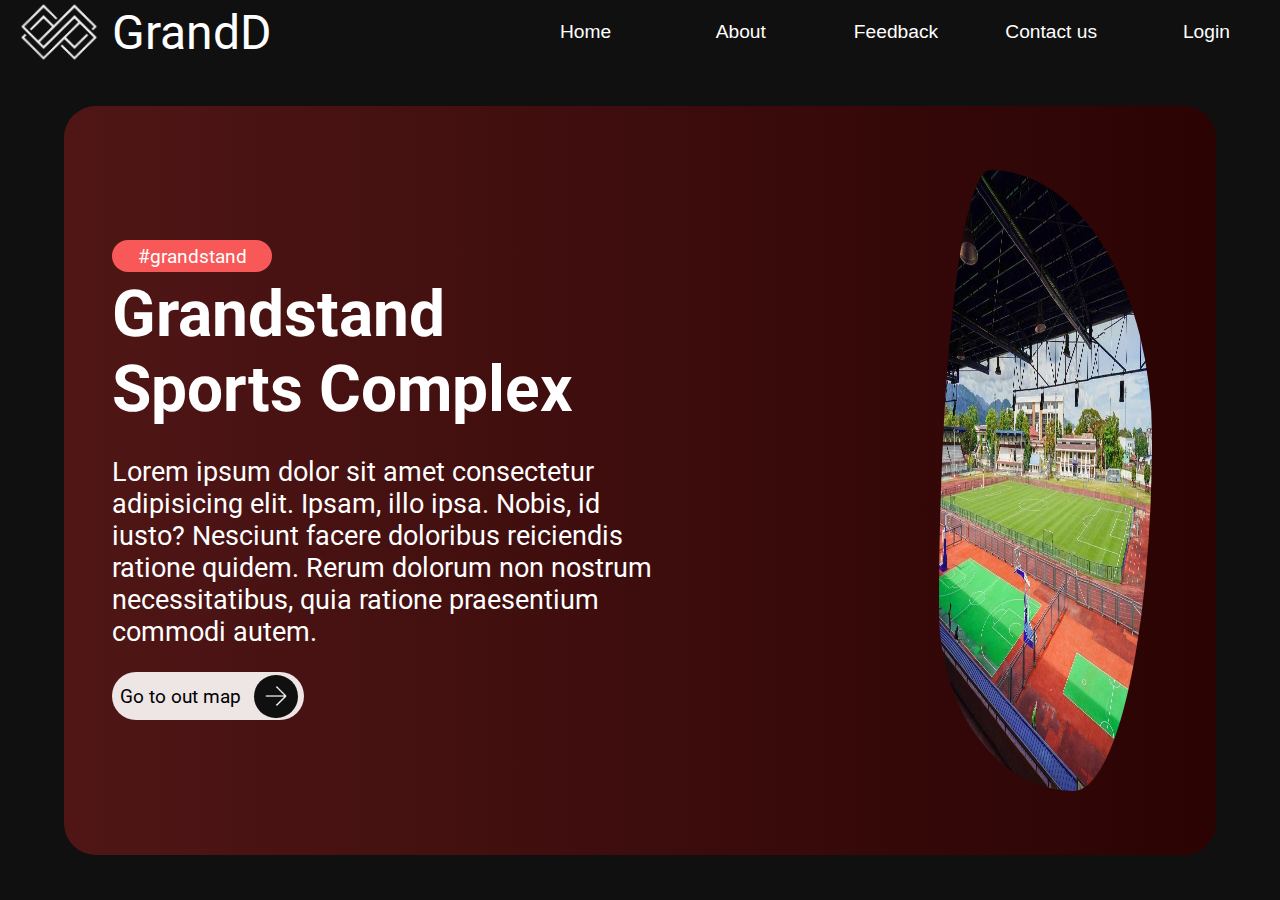
<file: GrandD/userPanel/index.html>
<!DOCTYPE html>
<html lang="en">
<head>
    <meta charset="UTF-8">
    <meta name="viewport" content="width=device-width, initial-scale=1.0">
    <title>Document</title>

    <link rel="stylesheet" href="../assets/css/index.css">
    
    <link rel="preconnect" href="https://fonts.googleapis.com">
    <link rel="preconnect" href="https://fonts.gstatic.com" crossorigin>
    <link href="https://fonts.googleapis.com/css2?family=Roboto:ital,wght@0,100;0,300;0,400;0,500;0,700;0,
    900;1,100;1,300;1,400;1,500;1,700;1,900&display=swap" rel="stylesheet">
</head>
<body>
    <div class="container">
        <div class="headerContainer">
            <div class="logoContainer">
                <div class="subLogoContainer">
                    <img class="logoImg" src="../assets/img/logo.png" alt="">
                </div>
                <div class="projectNameContainer">
                    <p>GrandD</p>
                </div>
            </div>

            <div class="menuBarContainer">
                <div class="homeContainer">
                    <a href="../userPanel/index.html">
                        <button class="homeButton">Home</button>
                    </a>
                </div>

                <div class="homeContainer">
                    <a href="../userPanel/about.html">
                        <button class="homeButton">About</button>
                    </a>
                </div>

                <div class="homeContainer">
                    <a href="../userPanel/feedback.html">
                        <button class="homeButton">Feedback</button>
                    </a>
                </div>

                <div class="homeContainer">
                    <a href="../userPanel/contact.html">
                        <button class="homeButton">Contact us</button>
                    </a>
                </div>

                <div class="homeContainer">
                    <a href="../userPanel/login.html">
                        <button class="homeButton">Login</button>
                    </a>
                </div>
            </div>
        </div>

        <div class="bodyContainer">
            <div class="subBodyContainer">
                <div class="infoContainer1">
                    <div class="hashTagContainer">
                        <div class="subHashTagContainer">
                            <p>#grandstand</p>
                        </div>
                    </div>

                    <div class="titleContainer">
                        <div class="subTitleContainer">
                            <p class="title">Grandstand Sports Complex</p>
                        </div>
                    </div>

                    <div class="descriptionContainer">
                        <div class="subDescriptionContainer">
                            <p class="description">
                                Lorem ipsum dolor sit amet consectetur adipisicing elit. 
                                Ipsam, illo ipsa. Nobis, id iusto? Nesciunt facere doloribus 
                                reiciendis ratione quidem. Rerum dolorum non nostrum 
                                necessitatibus, quia ratione praesentium commodi autem.
                            </p>
                        </div>  
                    </div>
                
                    <div class="buttonContainer">
                        <a href="../userPanel/map.html">
                            <div class="subButtonContainer">
                                <div class="textContainer">
                                    <p>Go to out map</p>
                                </div>
    
                                <div class="arrowContainer">
                                    <div class="subArrowContainer">
                                        <img class="arrow" src="../assets/img/arrow-forward (1).png" alt="">
                                    </div>
                                </div>
                            </div>
                        </a>
                    </div>
                </div>

                <div class="infoContainer">
                    <div class="imageContainer">
                        <div class="subImageContainer">
                            <img class="image12" src="../assets/img/JEMSC.jpg" alt="">
                        </div>
                    </div>
                </div>
            </div>
        </div>
    </div>
</body>
</html>
</file>
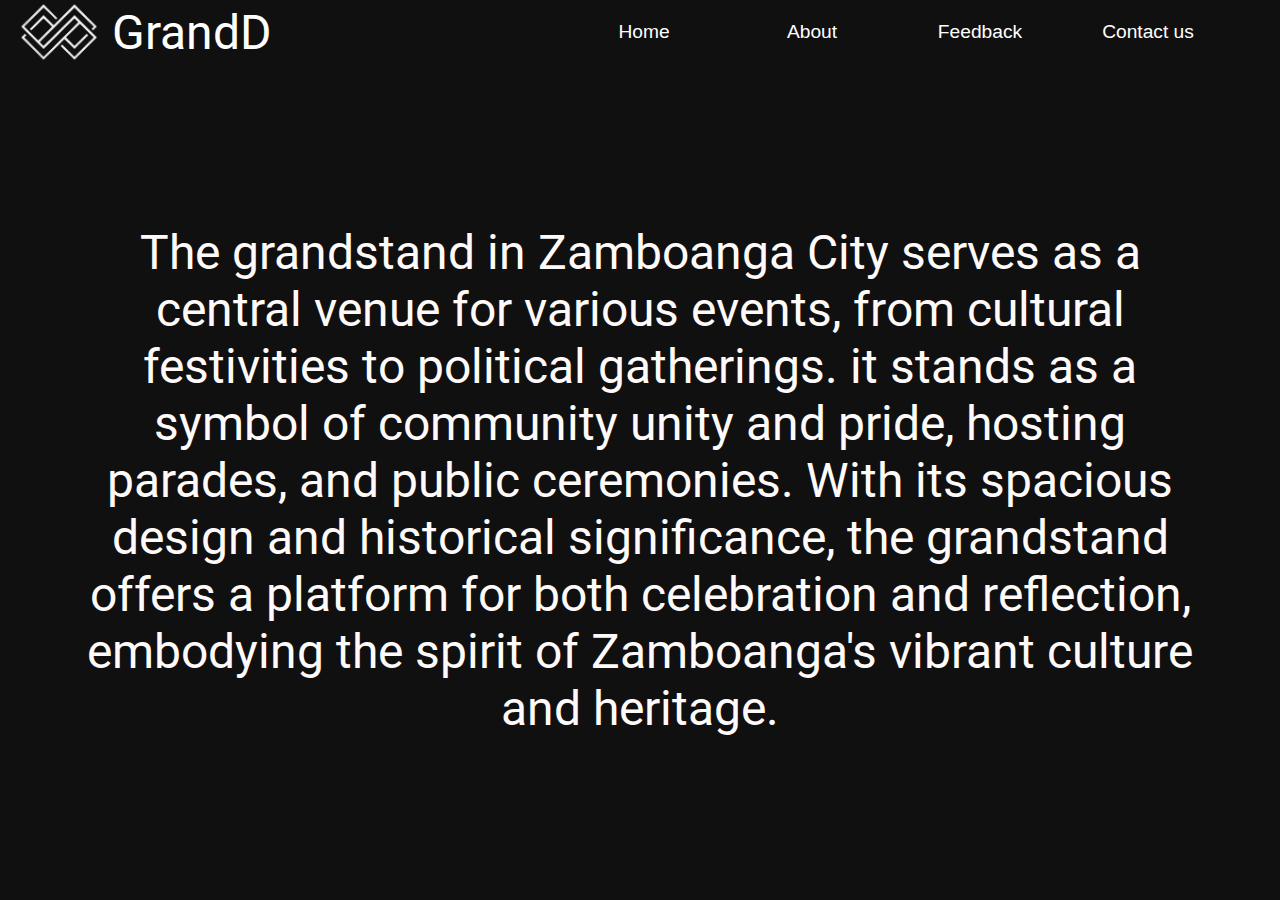
<file: GrandD/userPanel/about.html>
<!DOCTYPE html>
<html lang="en">
<head>
    <meta charset="UTF-8">
    <meta name="viewport" content="width=device-width, initial-scale=1.0">
    <title>Document</title>

    <link rel="stylesheet" href="../assets/css/index.css">
    <link rel="stylesheet" href="../assets/css/about.css">
    
    <link rel="preconnect" href="https://fonts.googleapis.com">
    <link rel="preconnect" href="https://fonts.gstatic.com" crossorigin>
    <link href="https://fonts.googleapis.com/css2?family=Roboto:ital,wght@0,100;0,300;0,400;0,500;0,700;0,
    900;1,100;1,300;1,400;1,500;1,700;1,900&display=swap" rel="stylesheet">
</head>
<body>
    <div class="container">
        <div class="headerContainer">
            <div class="logoContainer">
                <div class="subLogoContainer">
                    <img class="logoImg" src="../assets/img/logo.png" alt="">
                </div>
                <div class="projectNameContainer">
                    <p>GrandD</p>
                </div>
            </div>

            <div class="menuBarContainer">
                <div class="homeContainer">
                    <a href="../userPanel/index.html">
                        <button class="homeButton">Home</button>
                    </a>
                </div>

                <div class="homeContainer">
                    <a href="../userPanel/about.html">
                        <button class="homeButton">About</button>
                    </a>
                </div>

                <div class="homeContainer">
                    <a href="../userPanel/feedback.html">
                        <button class="homeButton">Feedback</button>
                    </a>
                </div>

                <div class="homeContainer">
                    <a href="../userPanel/contact.html">
                        <button class="homeButton">Contact us</button>
                    </a>
                </div>
            </div>
        </div>

        <div class="bodyContainer">
            <p class="about">The grandstand in Zamboanga City serves as a central venue for various events, from cultural festivities to political gatherings. it stands as a symbol of community unity and pride, hosting parades, and public ceremonies. With its spacious design and historical significance, the grandstand offers a platform for both celebration and reflection, embodying the spirit of Zamboanga's vibrant culture and heritage.</p>
        </div>
    </div>
</body>
</html>
</file>
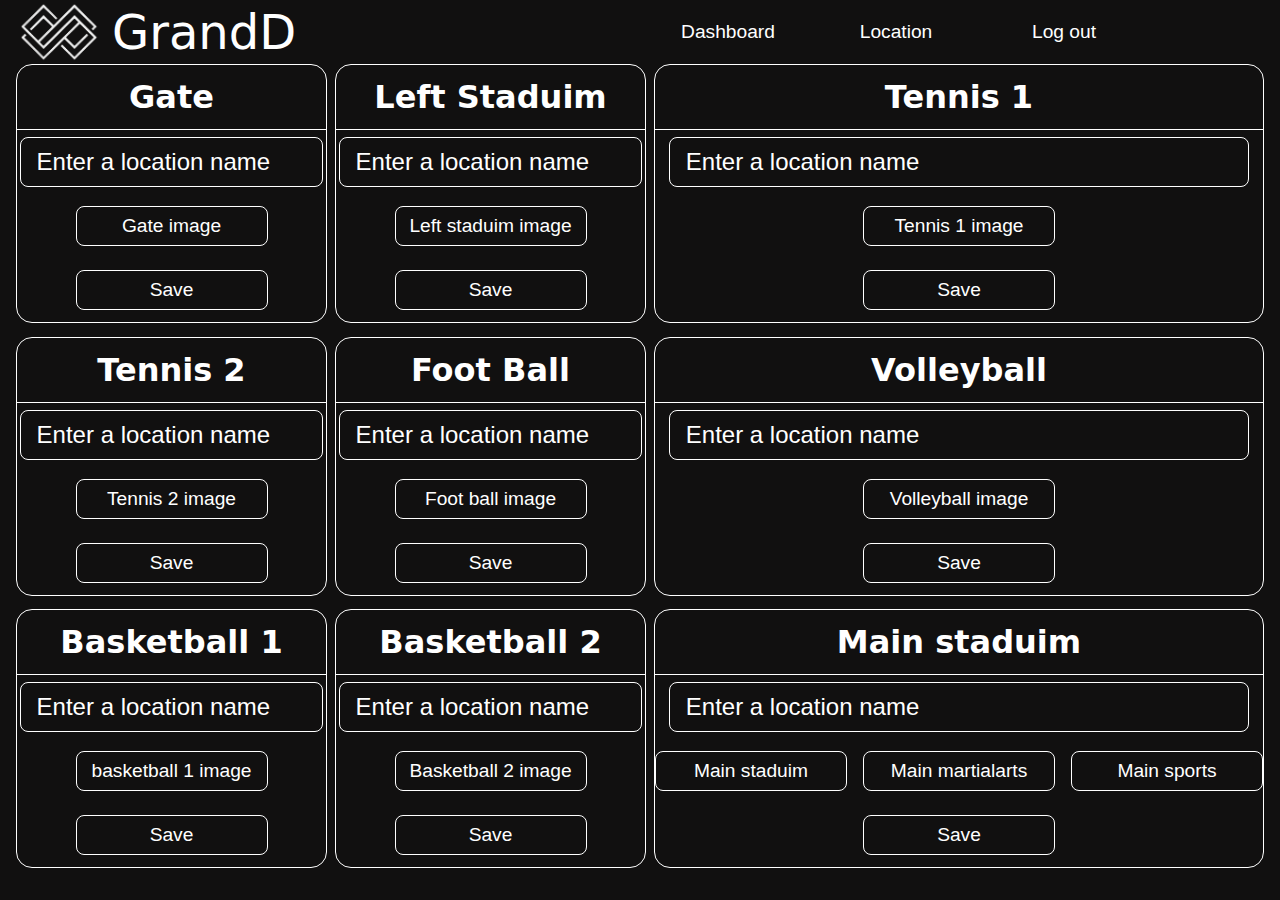
<file: GrandD/userPanel/addLocationCopy.html>
<!DOCTYPE html>
<html lang="en">
<head>
    <meta charset="UTF-8">
    <meta name="viewport" content="width=device-width, initial-scale=1.0">
    <title>Document</title>

    <link rel="stylesheet" href="../assets/css/addLocation.css">
    <link rel="stylesheet" href="../assets/css/index.css">
</head>
<body>
    <div class="container">
        <div class="headerContainer">
            <div class="logoContainer">
                <div class="subLogoContainer">
                    <img class="logoImg" src="../assets/img/logo.png" alt="">
                </div>
                <div class="projectNameContainer">
                    <p>GrandD</p>
                </div>
            </div>

            <div class="menuBarContainer">
                <div class="homeContainer">
                    <a href="../userPanel/dashboard.html">
                        <button class="homeButton">Dashboard</button>
                    </a>
                </div>

                <div class="homeContainer">
                    <a href="../userPanel/addLocationCopy.html">
                        <button class="homeButton">Location</button>
                    </a>
                </div>

                <div class="homeContainer">
                    <a href="../userPanel/index.html">
                        <button class="homeButton">Log out</button>
                    </a>
                </div>
            </div>
        </div>

        <div class="locationContainer">
            <form method="post" enctype="multipart/form-data">
                <div class="subLocationContainer">
                    <div class="locationNameContainer">
                        <p>Gate</p>
                    </div>
    
                    <div class="inputContainer">
                        <input class="subInputContainer" type="text" placeholder="Enter a location name">
                    </div>
    
                    <div class="inputContainer">
                        <button class="ButtonImage" onclick="selectImage(this)">Gate image</button>
                    </div>
    
                    <div class="inputContainer">
                        <button type="submit" class="ButtonImage">Save</button>
                    </div>
                </div>
            </form>

            <form method="post" enctype="multipart/form-data">
                <div class="subLocationContainer">
                    <div class="locationNameContainer">
                        <p>Left Staduim</p>
                    </div>
    
                    <div class="inputContainer">
                        <input class="subInputContainer" type="text" placeholder="Enter a location name">
                    </div>
    
                    <div class="inputContainer">
                        <button class="ButtonImage" onclick="selectImage(this)">Left staduim image</button>
                    </div>
    
                    <div class="inputContainer">
                        <button type="submit" class="ButtonImage">Save</button>
                    </div>
                </div>
            </form>
            
            <form method="post" enctype="multipart/form-data">
                <div class="subLocationContainer">
                    <div class="locationNameContainer">
                        <p>Tennis 1</p>
                    </div>
    
                    <div class="inputContainer">
                        <input class="subInputContainer" type="text" placeholder="Enter a location name">
                    </div>
    
                    <div class="inputContainer">
                        <button class="ButtonImage" onclick="selectImage(this)">Tennis 1 image</button>
                    </div>
    
                    <div class="inputContainer">
                        <button type="submit" class="ButtonImage">Save</button>
                    </div>
                </div>
            </form>

            <form method="post" enctype="multipart/form-data">
                <div class="subLocationContainer">
                    <div class="locationNameContainer">
                        <p>Tennis 2</p>
                    </div>
    
                    <div class="inputContainer">
                        <input class="subInputContainer" type="text" placeholder="Enter a location name">
                    </div>
    
                    <div class="inputContainer">
                        <button class="ButtonImage" onclick="selectImage(this)">Tennis 2 image</button>
                    </div>
    
                    <div class="inputContainer">
                        <button type="submit" class="ButtonImage">Save</button>
                    </div>
                </div>
            </form>

            <form method="post" enctype="multipart/form-data">
                <div class="subLocationContainer">
                    <div class="locationNameContainer">
                        <p>Foot Ball</p>
                    </div>
    
                    <div class="inputContainer">
                        <input class="subInputContainer" type="text" placeholder="Enter a location name">
                    </div>
    
                    <div class="inputContainer">
                        <button class="ButtonImage" onclick="selectImage(this)">Foot ball image</button>
                    </div>
    
                    <div class="inputContainer">
                        <button type="submit" class="ButtonImage">Save</button>
                    </div>
                </div>
            </form>

            <form method="post" enctype="multipart/form-data">
                <div class="subLocationContainer">
                    <div class="locationNameContainer">
                        <p>Volleyball</p>
                    </div>
    
                    <div class="inputContainer">
                        <input class="subInputContainer" type="text" placeholder="Enter a location name">
                    </div>
    
                    <div class="inputContainer">
                        <button class="ButtonImage" onclick="selectImage(this)">Volleyball image</button>
                    </div>
    
                    <div class="inputContainer">
                        <button type="submit" class="ButtonImage">Save</button>
                    </div>
                </div>
            </form>

            <form method="post" enctype="multipart/form-data">
                <div class="subLocationContainer">
                    <div class="locationNameContainer">
                        <p>Basketball 1</p>
                    </div>
    
                    <div class="inputContainer">
                        <input class="subInputContainer" type="text" placeholder="Enter a location name">
                    </div>
    
                    <div class="inputContainer">
                        <button class="ButtonImage" onclick="selectImage(this)">basketball 1 image</button>
                    </div>
    
                    <div class="inputContainer">
                        <button type="submit" class="ButtonImage">Save</button>
                    </div>
                </div>
            </form>

            <form method="post" enctype="multipart/form-data">
                <div class="subLocationContainer">
                    <div class="locationNameContainer">
                        <p>Basketball 2</p>
                    </div>
    
                    <div class="inputContainer">
                        <input class="subInputContainer" type="text" placeholder="Enter a location name">
                    </div>
    
                    <div class="inputContainer">
                        <button class="ButtonImage" onclick="selectImage(this)">Basketball 2 image</button>
                    </div>
    
                    <div class="inputContainer">
                        <button type="submit" class="ButtonImage">Save</button>
                    </div>
                </div>
            </form>

            <form method="post" enctype="multipart/form-data">
                <div class="subLocationContainer">
                    <div class="locationNameContainer">
                        <p>Main staduim</p>
                    </div>
    
                    <div class="inputContainer">
                        <input class="subInputContainer" type="text" placeholder="Enter a location name">
                    </div>
    
                    <div class="inputContainer">
                        <button class="ButtonImage" onclick="selectImage(this)">Main staduim</button>
                        <button class="ButtonImage" onclick="selectImage(this)">Main martialarts</button>
                        <button class="ButtonImage" onclick="selectImage(this)">Main sports</button>
                    </div>
    
                    <div class="inputContainer">
                        <button type="submit" class="ButtonImage">Save</button>
                    </div>
                </div>
            </form>
        </div>
    </div>

    <script>
        function selectImage(button) {
            var input = document.createElement('input');
            input.type = 'file';
            input.accept = 'image/*';

            input.click();

            input.addEventListener('change', function() {
                if (input.files && input.files[0]) {
                    var reader = new FileReader();

                    reader.onload = function(e) {
                        var image = new Image();
                        image.src = e.target.result;

                        button.parentNode.appendChild(image);
                    }

                    reader.readAsDataURL(input.files[0]);
                }
            });
        }
    </script>
</body>
</html>
</file>
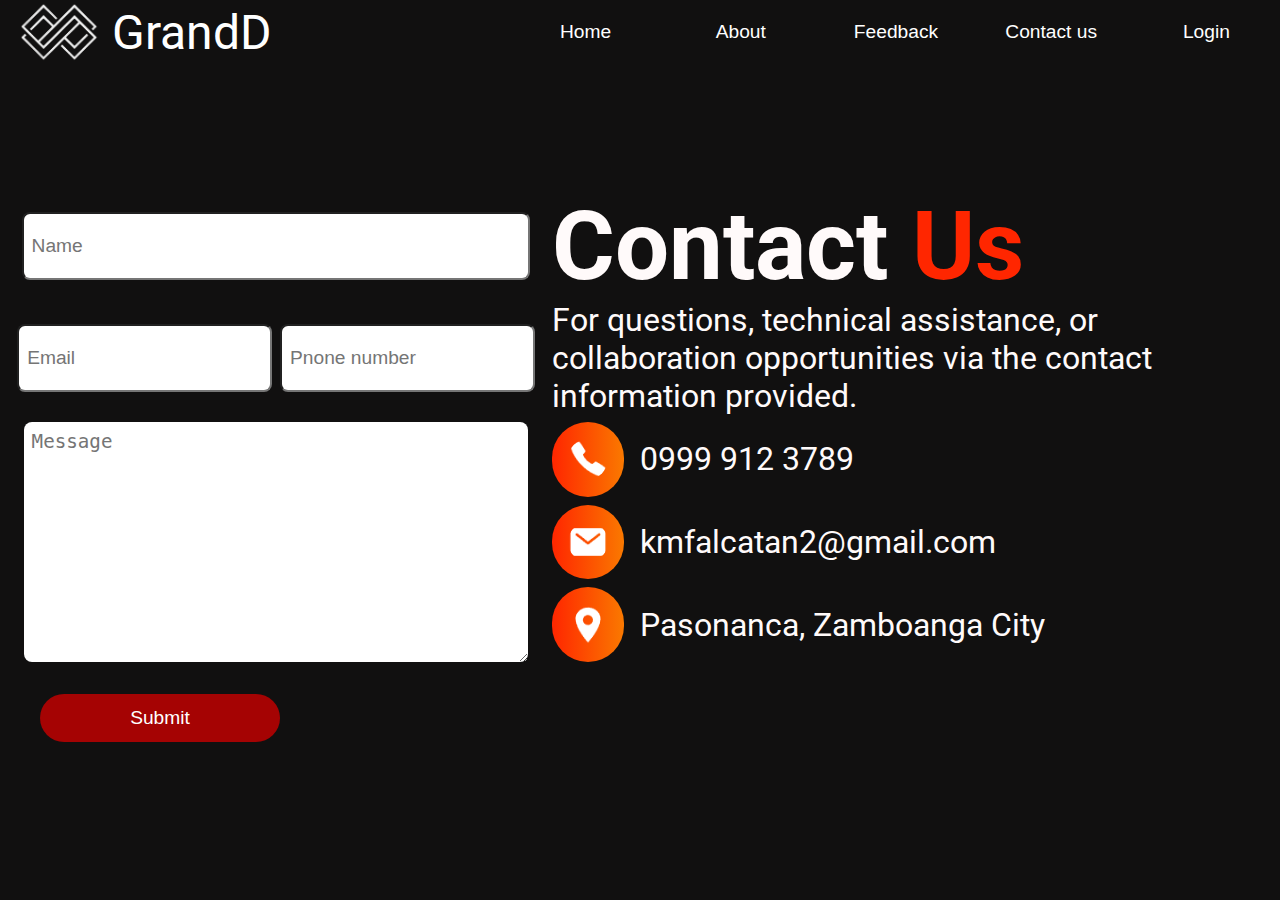
<file: GrandD/userPanel/contact.html>
<!DOCTYPE html>
<html lang="en">
<head>
    <meta charset="UTF-8">
    <meta name="viewport" content="width=device-width, initial-scale=1.0">
    <title>Document</title>

    <link rel="stylesheet" href="../assets/css/contact.css">
    <link rel="stylesheet" href="../assets/css/index.css">

    <link rel="preconnect" href="https://fonts.googleapis.com">
    <link rel="preconnect" href="https://fonts.gstatic.com" crossorigin>
    <link href="https://fonts.googleapis.com/css2?family=Roboto:ital,wght@0,100;0,300;0,400;0,500;0,700;0,
    900;1,100;1,300;1,400;1,500;1,700;1,900&display=swap" rel="stylesheet">
</head>
<body>
    <div class="container1">
        <div class="headerContainer">
            <div class="logoContainer">
                <div class="subLogoContainer">
                    <img class="logoImg" src="../assets/img/logo.png" alt="">
                </div>
                <div class="projectNameContainer">
                    <p>GrandD</p>
                </div>
            </div>

            <div class="menuBarContainer">
                <div class="homeContainer">
                    <a href="../userPanel/index.html">
                        <button class="homeButton">Home</button>
                    </a>
                </div>

                <div class="homeContainer">
                    <a href="../userPanel/about.html">
                        <button class="homeButton">About</button>
                    </a>
                </div>

                <div class="homeContainer">
                    <a href="../userPanel/feedback.html">
                        <button class="homeButton">Feedback</button>
                    </a>
                </div>

                <div class="homeContainer">
                    <a href="../userPanel/contact.html">
                        <button class="homeButton">Contact us</button>
                    </a>
                </div>

                <div class="homeContainer">
                    <a href="../userPanel/login.html">
                        <button class="homeButton">Login</button>
                    </a>
                </div>
            </div>
        </div>

        <div class="bodyContainer1">
            <div class="subBodyContainer1">
                <div class="inputContactContainer">
                    <div class="nameContainer">
                        <input class="nameInput" type="text" placeholder="Name">
                    </div>
                    
                    <div class="nameContainer1">
                        <input class="nameInput1" type="text" placeholder="Email">
                        <input class="nameInput1" type="text" placeholder="Pnone number">
                    </div>

                    <div class="descriptionContainer">
                        <textarea class="descriptionInput" placeholder="Message" name="" id="" cols="30" rows="10"></textarea>
                    </div>
                </div>

                <div class="buttonContainer1">
                    <button class="submitButton">Submit</button>
                </div>
            </div>

            <div class="subBodyContainer1">
                <div class="inputContactContainer">
                    <div class="contactTextContainer">
                        <p>Contact <Span>Us</Span></p>
                    </div>

                    <div class="descriptionTextContainer">
                        <p>For questions, technical assistance, or collaboration 
                            opportunities via the contact information provided.</p>
                    </div>

                    <div class="contactContainer">
                        <div class="numberContainer">
                            <div class="iconContainer">
                                <img class="image1" src="../assets/img/call.png" alt="">
                            </div>

                            <div class="contactNumberContainer">
                                <p>0999 912 3789</p>
                            </div>
                        </div>

                        <div class="numberContainer">
                            <div class="iconContainer">
                                <img class="image1" src="../assets/img/mail.png" alt="">
                            </div>

                            <div class="contactNumberContainer">
                                <p>kmfalcatan2@gmail.com</p>
                            </div>
                        </div>

                        <div class="numberContainer">
                            <div class="iconContainer">
                                <img class="image1" src="../assets/img/location.png" alt="">
                            </div>

                            <div class="contactNumberContainer">
                                <p>Pasonanca, Zamboanga City</p>
                            </div>
                        </div>
                    </div>
                </div>

                <div class="buttonContainer1">

                </div>
            </div>
        </div>
    </div>
</body>
</html>
</file>
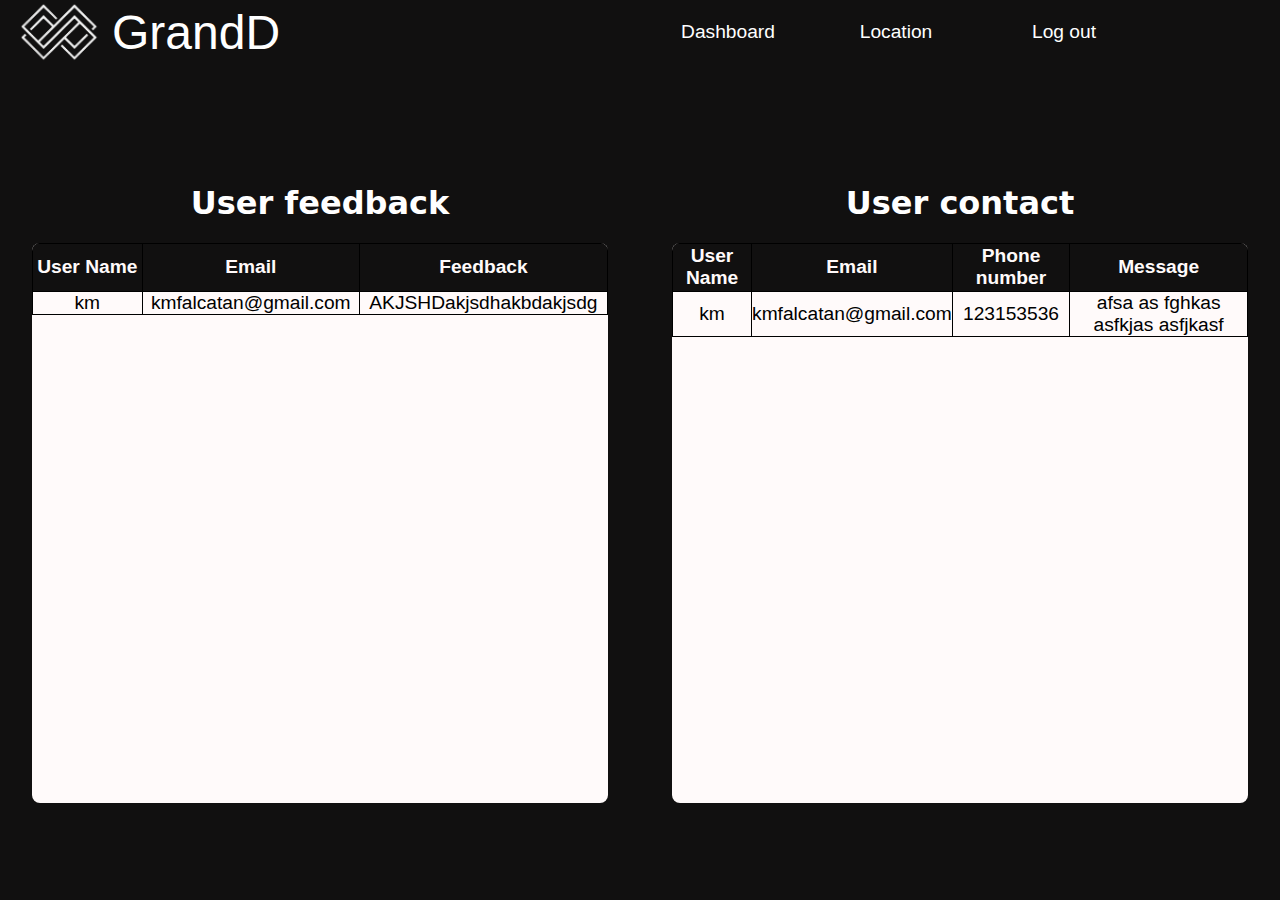
<file: GrandD/userPanel/dashboard.html>
<!DOCTYPE html>
<html lang="en">
<head>
    <meta charset="UTF-8">
    <meta name="viewport" content="width=device-width, initial-scale=1.0">
    <title>Document</title>

    <link rel="stylesheet" href="../assets/css/index.css">
    <link rel="stylesheet" href="../assets/css/dashboard.css">
</head>
<body>
    <div class="container">
        <div class="headerContainer">
            <div class="logoContainer">
                <div class="subLogoContainer">
                    <img class="logoImg" src="../assets/img/logo.png" alt="">
                </div>
                <div class="projectNameContainer">
                    <p>GrandD</p>
                </div>
            </div>

            <div class="menuBarContainer">
                <div class="homeContainer">
                    <a href="../userPanel/dashboard.html">
                        <button class="homeButton">Dashboard</button>
                    </a>
                </div>

                <div class="homeContainer">
                    <a href="../userPanel/addLocationCopy.html">
                        <button class="homeButton">Location</button>
                    </a>
                </div>

                <div class="homeContainer">
                    <a href="../userPanel/index.html">
                        <button class="homeButton">Log out</button>
                    </a>
                </div>
            </div>
        </div>

        <div class="dashboardContainer">
            <div class="subDashboardContainer">
                <div class="tableNameContainer">
                    <p>User feedback</p>
                </div>

                <div class="tableContainer">
                    <table>
                        <thead>
                            <tr>
                                <th>User Name</th>
                                <th>Email</th>
                                <th>Feedback</th>
                            </tr>
                        </thead>

                        <tbody>
                            <tr>
                                <td>km</td>
                                <td>kmfalcatan@gmail.com</td>
                                <td>AKJSHDakjsdhakbdakjsdg</td>
                            </tr>
                        </tbody>
                    </table>
                </div>
            </div>

            <div class="subDashboardContainer">
                <div class="tableNameContainer">
                    <p>User contact</p>
                </div>

                <div class="tableContainer">
                    <table>
                        <thead>
                            <tr>
                                <th>User Name</th>
                                <th>Email</th>
                                <th>Phone number</th>
                                <th>Message</th>
                            </tr>
                        </thead>

                        <tbody>
                            <tr>
                                <td>km</td>
                                <td>kmfalcatan@gmail.com</td>
                                <td>123153536</td>
                                <td>afsa as fghkas asfkjas asfjkasf</td>
                            </tr>
                        </tbody>
                    </table>
                </div>
            </div>
        </div>
    </div>
</body>
</html>
</file>
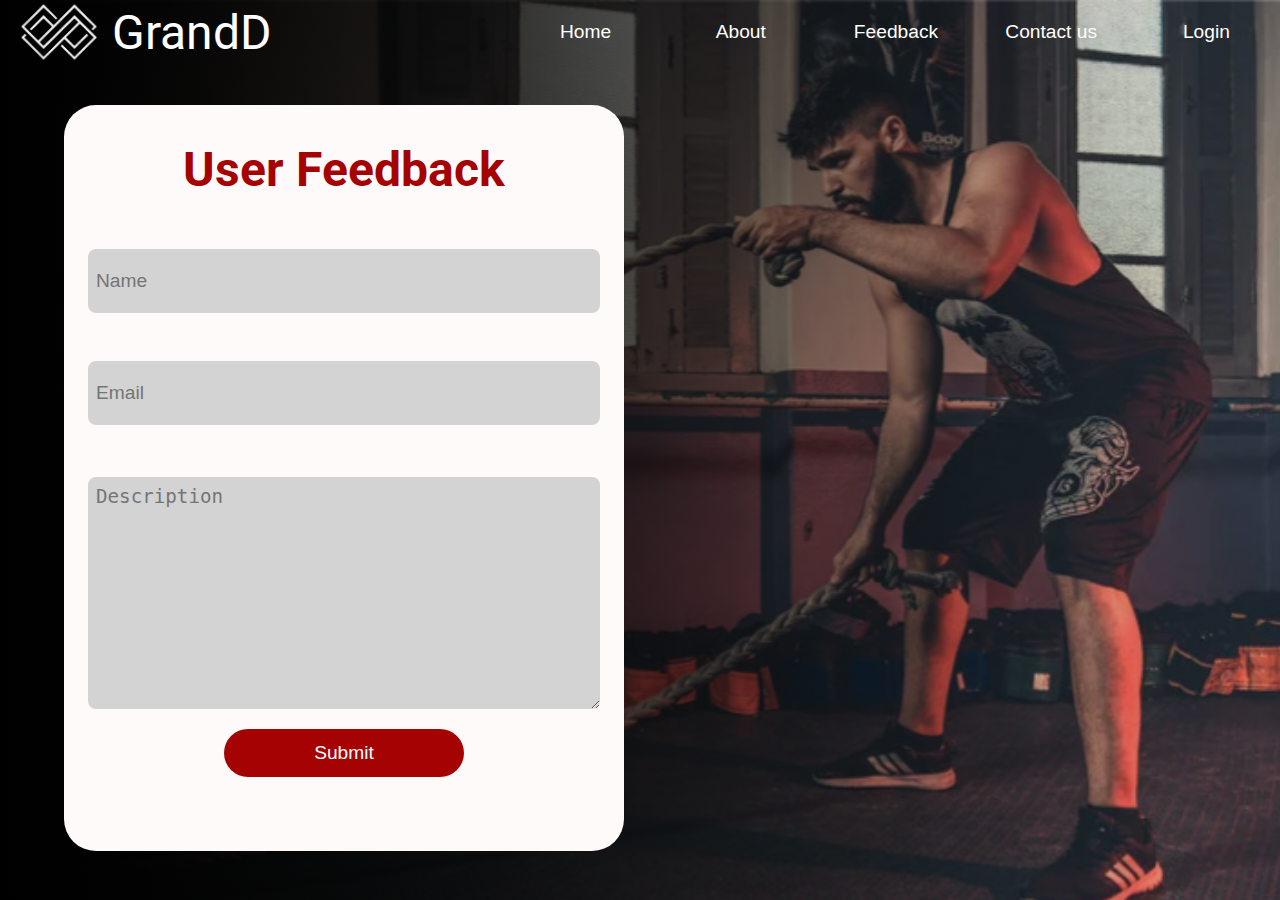
<file: GrandD/userPanel/feedback.html>
<!DOCTYPE html>
<html lang="en">
<head>
    <meta charset="UTF-8">
    <meta name="viewport" content="width=device-width, initial-scale=1.0">
    <title>Document</title>

    <link rel="stylesheet" href="../assets/css/feedback.css">
    <link rel="stylesheet" href="../assets/css/index.css">
    
    <link rel="preconnect" href="https://fonts.googleapis.com">
    <link rel="preconnect" href="https://fonts.gstatic.com" crossorigin>
    <link href="https://fonts.googleapis.com/css2?family=Roboto:ital,wght@0,100;0,300;0,400;0,500;0,700;0,
    900;1,100;1,300;1,400;1,500;1,700;1,900&display=swap" rel="stylesheet">
</head>
<body>
    <div class="container1">
        <div class="headerContainer">
            <div class="logoContainer">
                <div class="subLogoContainer">
                    <img class="logoImg" src="../assets/img/logo.png" alt="">
                </div>
                <div class="projectNameContainer">
                    <p>GrandD</p>
                </div>
            </div>

            <div class="menuBarContainer">
                <div class="homeContainer">
                    <a href="../userPanel/index.html">
                        <button class="homeButton">Home</button>
                    </a>
                </div>

                <div class="homeContainer">
                    <a href="../userPanel/about.html">
                        <button class="homeButton">About</button>
                    </a>
                </div>

                <div class="homeContainer">
                    <a href="../userPanel/feedback.html">
                        <button class="homeButton">Feedback</button>
                    </a>
                </div>

                <div class="homeContainer">
                    <a href="../userPanel/contact.html">
                        <button class="homeButton">Contact us</button>
                    </a>
                </div>

                <div class="homeContainer">
                    <a href="../userPanel/login.html">
                        <button class="homeButton">Login</button>
                    </a>
                </div>
            </div>
        </div>

        <div class="bodyContainer1">
            <div class="feedbackContainer">
                <div class="subFeedbackContainer">
                    <p>User Feedback</p>
                </div>

                <div class="nameInputContainer">
                    <input type="text" class="nameInput" placeholder="Name">
                </div>

                <div class="nameInputContainer">
                    <input type="text" class="nameInput" placeholder="Email">
                </div>

                <div class="descriptionContainer1">
                    <textarea placeholder="Description" class="description1" name="" id="" cols="30" rows="10"></textarea>
                </div>

                <div class="buttonContainer1">
                    <button class="submitButton">Submit</button>
                </div>
            </div>
        </div>
    </div>
</body>
</html>
</file>
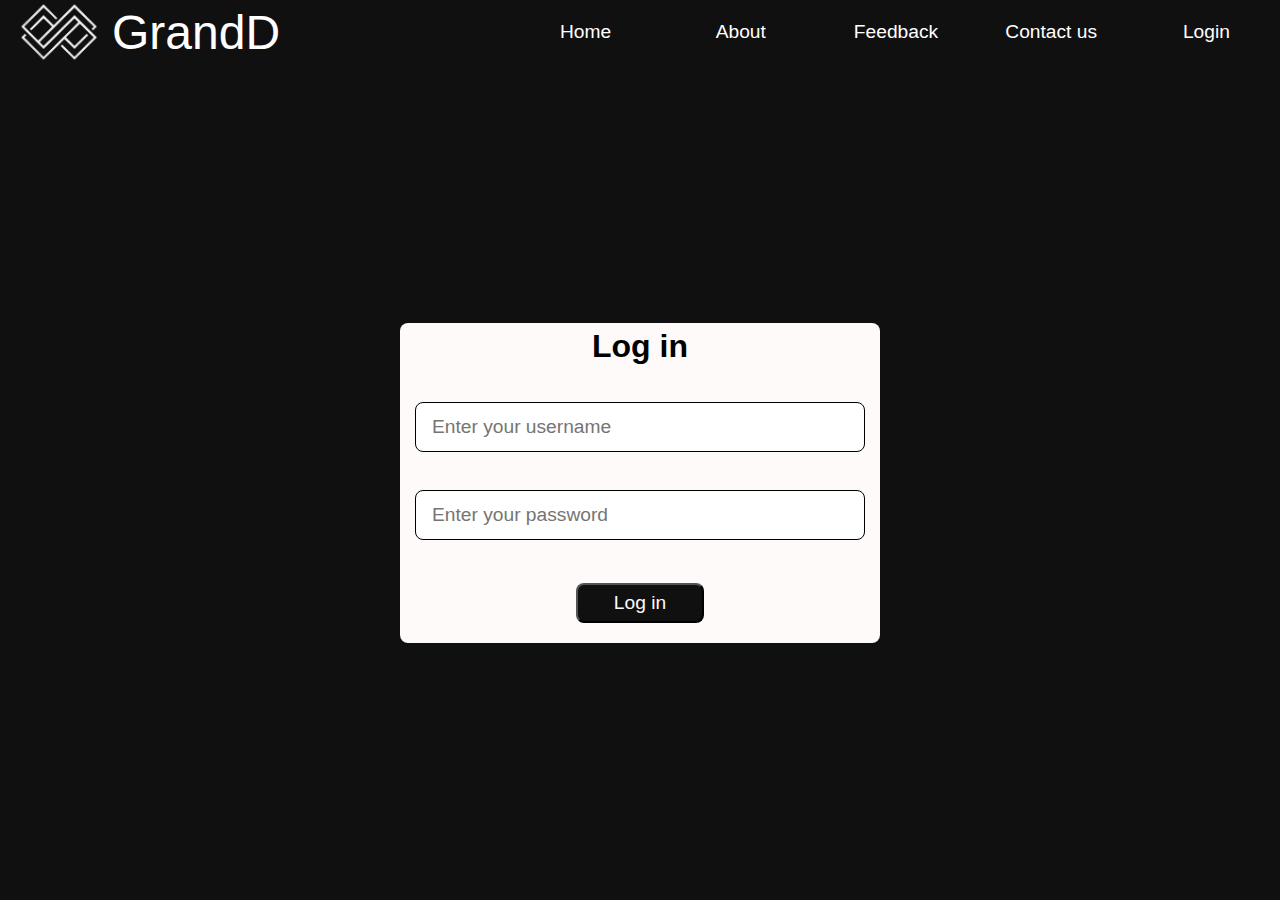
<file: GrandD/userPanel/login.html>
<!DOCTYPE html>
<html lang="en">
<head>
    <meta charset="UTF-8">
    <meta name="viewport" content="width=device-width, initial-scale=1.0">
    <title>Document</title>

    <link rel="stylesheet" href="../assets/css/index.css">
    <link rel="stylesheet" href="../assets/css/login.css">
</head>
<body>
    <div class="container">
        <div class="headerContainer">
            <div class="logoContainer">
                <div class="subLogoContainer">
                    <img class="logoImg" src="../assets/img/logo.png" alt="">
                </div>
                <div class="projectNameContainer">
                    <p>GrandD</p>
                </div>
            </div>

            <div class="menuBarContainer">
                <div class="homeContainer">
                    <a href="../userPanel/index.html">
                        <button class="homeButton">Home</button>
                    </a>
                </div>

                <div class="homeContainer">
                    <a href="../userPanel/about.html">
                        <button class="homeButton">About</button>
                    </a>
                </div>

                <div class="homeContainer">
                    <a href="../userPanel/feedback.html">
                        <button class="homeButton">Feedback</button>
                    </a>
                </div>

                <div class="homeContainer">
                    <a href="../userPanel/contact.html">
                        <button class="homeButton">Contact us</button>
                    </a>
                </div>

                <div class="homeContainer">
                    <a href="../userPanel/login.html">
                        <button class="homeButton">Login</button>
                    </a>
                </div>
            </div>
        </div>

        <div class="loginContainer">
            <div class="subLoginContainer">
                <div class="nameContainer">
                    <p>Log in</p>
                </div>

                <div class="inputContainer">
                    <input class="inputUser" type="text" placeholder="Enter your username">
                </div>

                <div class="inputContainer">
                    <input class="inputUser" type="text" placeholder="Enter your password">
                </div>

                <div class="inputContainer">
                    <button class="loginButton">Log in</button>
                </div>
            </div>
        </div>
    </div>
</body>
</html>
</file>
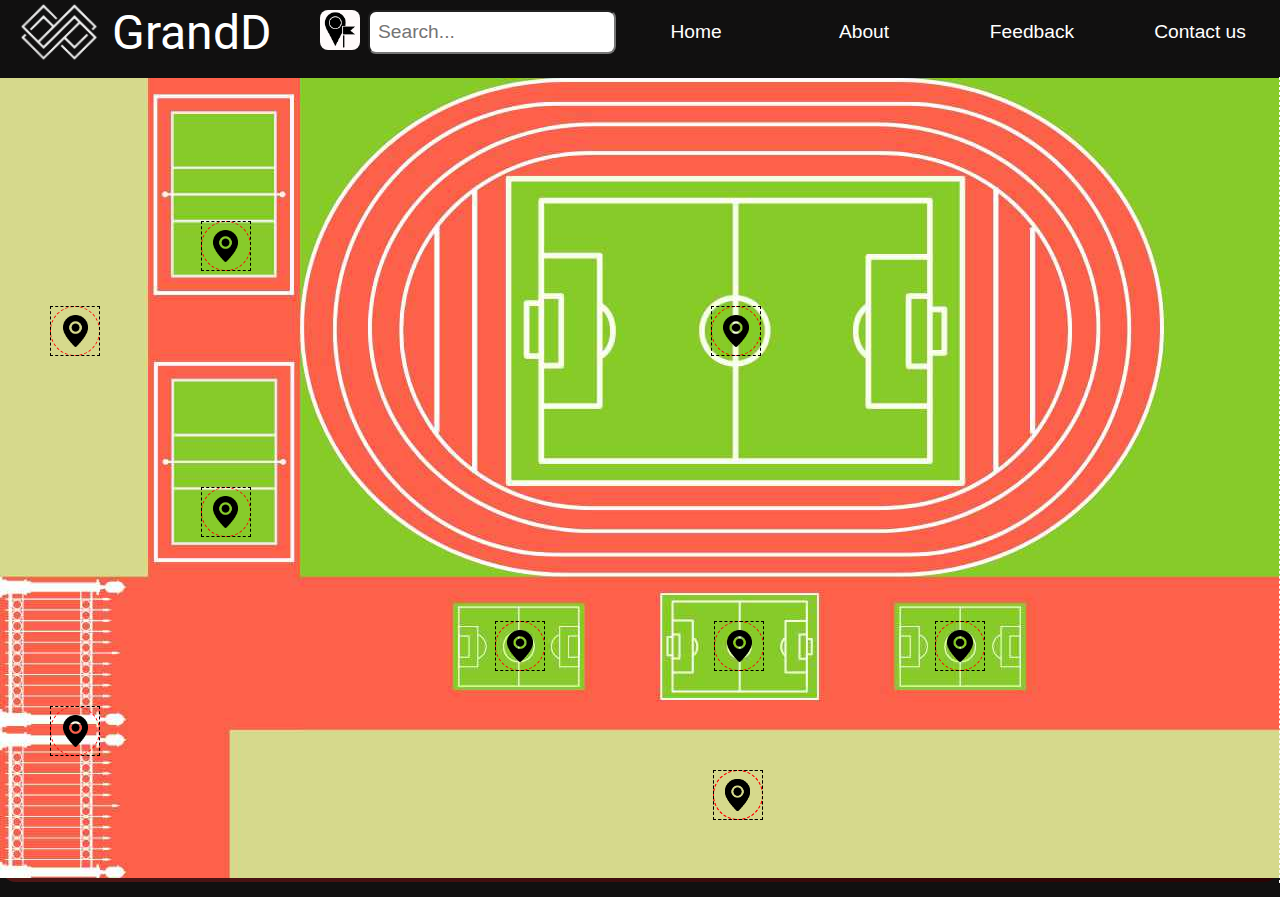
<file: GrandD/userPanel/map.html>
<!DOCTYPE html>
<html lang="en">
<head>
    <meta charset="UTF-8">
    <meta name="viewport" content="width=device-width, initial-scale=1.0">
    <title>Document</title>

    <link rel="stylesheet" href="../assets/css/index.css">
    <link rel="stylesheet" href="../assets/css/map.css">
    
    <link rel="preconnect" href="https://fonts.googleapis.com">
    <link rel="preconnect" href="https://fonts.gstatic.com" crossorigin>
    <link href="https://fonts.googleapis.com/css2?family=Roboto:ital,wght@0,100;0,300;0,400;0,500;0,700;0,
    900;1,100;1,300;1,400;1,500;1,700;1,900&display=swap" rel="stylesheet">
</head>
<body>
    <div class="container1">
        <div class="headerContainer">
            <div class="logoContainer">
                <div class="subLogoContainer">
                    <img class="logoImg" src="../assets/img/logo.png" alt="">
                </div>
                <div class="projectNameContainer">
                    <p>GrandD</p>
                </div>
            </div>

            <div class="searchBarContainer"> 
                <div style="position: relative;">
                    <div>
                        <img onclick="popUp11()" class="locationIcon" src="../assets/img/arrived-destination-icon-style-free-vector-removebg-preview.png" alt="">
                    </div>

                    <div class="trackContainer" style="display: none;">
                        <div class="inputContainer">
                            <input placeholder="Starting location" class="input" type="text" class="subInputContainer">
                        </div>

                        <div class="inputContainer">
                            <input placeholder="Location" class="input" type="text" class="subInputContainer">
                        </div>

                        <div class="buttonContainer">
                            <button onclick="popUp12()" class="ButtonStart">Start</button>
                        </div>
                    </div>
                </div>
                <input type="text" class="searchBar" placeholder="Search...">
            </div>

            <div class="menuBarContainer">
                <div class="homeContainer">
                    <a href="../userPanel/index.html">
                        <button class="homeButton">Home</button>
                    </a>
                </div>

                <div class="homeContainer">
                    <a href="../userPanel/about.html">
                        <button class="homeButton">About</button>
                    </a>
                </div>

                <div class="homeContainer">
                    <a href="../userPanel/feedback.html">
                        <button class="homeButton">Feedback</button>
                    </a>
                </div>

                <div class="homeContainer">
                    <a href="../userPanel/contact.html">
                        <button class="homeButton">Contact us</button>
                    </a>
                </div>
            </div>
        </div>

        <div class="bodyContainer">
            <div class="subBodyContainer1">
                <div>
                    <img class="map" src="../assets/img/map.jpg" alt="">
                </div>

                <div class="pinContainer">
                    <div class="subPinContainer" onclick="popUp1()">
                        <img class="pin" src="../assets/img/t (1).webp" alt="">
                    </div>
    
                    <div class="infoContainer5" style="display: none; z-index: 1;">
                        <div class="subInfoContainer">
                            <img class="image1" src="../assets/img/grandstand.jpg" alt="">
                        </div>
    
                        <div class="collegeContainer">
                            <p style="width: 100%;">COLLEGE OF SPORT SCIENCE AND PHYSICAL EDUCATION</p>
                        </div>
                    </div>
                </div>

                <div class="pinContainer6">
                    <div class="subPinContainer" onclick="popUp2()">
                        <img class="pin" src="../assets/img/t (1).webp" alt="">
                    </div>
    
                    <div class="infoContainer6" style="display: none; z-index: 1;">
                        <div class="subInfoContainer">
                            <img class="image1" src="../assets/img/grandstand.jpg" alt="">
                        </div>
    
                        <div class="collegeContainer">
                            <p style="width: 100%;">COLLEGE OF SPORT SCIENCE AND PHYSICAL EDUCATION</p>
                        </div>
                    </div>
                </div>

                <div class="pinContainer7">
                    <div class="subPinContainer" onclick="popUp3()">
                        <img class="pin" src="../assets/img/t (1).webp" alt="">
                    </div>
    
                    <div class="infoContainer7" style="display: none; z-index: 1;">
                        <div class="subInfoContainer">
                            <img class="image1" src="../assets/img/grandstand.jpg" alt="">
                        </div>
    
                        <div class="collegeContainer">
                            <p style="width: 100%;">COLLEGE OF SPORT SCIENCE AND PHYSICAL EDUCATION</p>
                        </div>
                    </div>
                </div>

                <div class="pinContainer8">
                    <div class="subPinContainer" onclick="popUp4()">
                        <img class="pin" src="../assets/img/t (1).webp" alt="">
                    </div>
    
                    <div class="infoContainer8" style="display: none; z-index: 1;">
                        <div class="subInfoContainer">
                            <img class="image1" src="../assets/img/grandstand.jpg" alt="">
                        </div>
    
                        <div class="collegeContainer">
                            <p style="width: 100%;">COLLEGE OF SPORT SCIENCE AND PHYSICAL EDUCATION</p>
                        </div>
                    </div>
                </div>

                <div class="pinContainer9">
                    <div class="subPinContainer" onclick="popUp5()">
                        <img class="pin" src="../assets/img/t (1).webp" alt="">
                    </div>
    
                    <div class="infoContainer9" style="display: none; z-index: 1;">
                        <div class="subInfoContainer">
                            <img class="image1" src="../assets/img/grandstand.jpg" alt="">
                        </div>
    
                        <div class="collegeContainer">
                            <p style="width: 100%;">COLLEGE OF SPORT SCIENCE AND PHYSICAL EDUCATION</p>
                        </div>
                    </div>
                </div>

                <div class="pinContainer10">
                    <div class="subPinContainer" onclick="popUp6()">
                        <img class="pin" src="../assets/img/t (1).webp" alt="">
                    </div>
    
                    <div class="infoContainer10" style="display: none; z-index: 1;">
                        <div class="subInfoContainer">
                            <img class="image1" src="../assets/img/grandstand.jpg" alt="">
                        </div>
    
                        <div class="collegeContainer">
                            <p style="width: 100%;">COLLEGE OF SPORT SCIENCE AND PHYSICAL EDUCATION</p>
                        </div>
                    </div>
                </div>

                <div class="pinContainer11">
                    <div class="subPinContainer" onclick="popUp7()">
                        <img class="pin" src="../assets/img/t (1).webp" alt="">
                    </div>
    
                    <div class="infoContainer231" style="display: none; z-index: 1;">
                        <div class="subInfoContainer">
                            <img class="image10" src="../assets/img/grandstand.jpg" alt="">
                            <img class="image10" src="../assets/img/grandstand.jpg" alt="">
                            <img class="image10" src="../assets/img/grandstand.jpg" alt="">
                        </div>
    
                        <div class="collegeContainer">
                            <p style="width: 100%;">COLLEGE OF SPORT SCIENCE AND PHYSICAL EDUCATION</p>
                        </div>
                    </div>
                </div>

                <div class="pinContainer12">
                    <div class="subPinContainer" onclick="popUp8()">
                        <img class="pin" src="../assets/img/t (1).webp" alt="">
                    </div>
    
                    <div class="infoContainer12" style="display: none; z-index: 1;">
                        <div class="subInfoContainer">
                            <img class="image1" src="../assets/img/grandstand.jpg" alt="">
                        </div>
    
                        <div class="collegeContainer">
                            <p style="width: 100%;">COLLEGE OF SPORT SCIENCE AND PHYSICAL EDUCATION</p>
                        </div>
                    </div>
                </div>

                <div class="pinContainer13">
                    <div class="subPinContainer" onclick="popUp9()">
                        <img class="pin" src="../assets/img/t (1).webp" alt="">
                    </div>
    
                    <div class="infoContainer13" style="display: none; z-index: 1;">
                        <div class="subInfoContainer">
                            <img class="image1" src="../assets/img/grandstand.jpg" alt="">
                        </div>
    
                        <div class="collegeContainer">
                            <p style="width: 100%;">COLLEGE OF SPORT SCIENCE AND PHYSICAL EDUCATION</p>
                        </div>
                    </div>
                </div>

                <div class="pinContainer14">
                    <div class="subPinContainer" onclick="popUp10()">
                        <img class="pin" src="../assets/img/t (1).webp" alt="">
                    </div>
    
                    <div class="infoContainer14" style="display: none; z-index: 1;">
                        <div class="subInfoContainer">
                            <img class="image1" src="../assets/img/grandstand.jpg" alt="">
                        </div>
    
                        <div class="collegeContainer">
                            <p style="width: 100%;">COLLEGE OF SPORT SCIENCE AND PHYSICAL EDUCATION</p>
                        </div>
                    </div>
                </div>

                <div class="compassContainer">
                    <img class="compass" src="../assets/img/compass-removebg-preview.png" alt="">
                </div>
            </div>
        </div>

        <div class="modalContainer" style="display: none; z-index: 12;">
            <div class="modalContainer">
                <div class="trackContainer1">
                    <div class="inputContainer">
                        <img class="image2" src="../assets/img/292-2928278_destination-free-icon-icon-removebg-preview.png" alt="">
                    </div>
    
                    <div class="inputContainer">
                        <input placeholder="Destination" class="input" type="text" class="subInputContainer">
                    </div>

                    <div class="inputContainer">
                        <input placeholder="Navigation" class="input" type="text" class="subInputContainer">
                    </div>
    
                    <div class="buttonContainer">
                        <button class="ButtonStart">Stop</button>
                        <button onclick="popUp12()" class="ButtonStart">Close</button>
                    </div>
                </div>
            </div>
        </div>
    </div>

    <script src="../assets/js/map.js"></script>
</body>
</html>
</file>
<file: GrandD/assets/css/index.css>
*{
    padding: 0;
    margin: 0;
}

body{
  font-family: "Roboto", sans-serif;
}

.container{
    height: 100vh;
    background-color: rgb(17, 16, 16);
}

.headerContainer{
    height: 4rem;
    display: flex;
    align-items: center;
    flex-direction: row;
    justify-content: space-between;
}

.logoContainer{
    height: 100%;
    width: 20rem;
    display: flex;
    align-items: center;
    flex-direction: row;
}

.subLogoContainer{
    height: 100%;
    width: 5rem;
    margin-left: 1rem;
}

.logoImg{
    height: 100%;
}

.projectNameContainer{
    height: 100%;
    width: 15rem;
    display: flex;
    align-items: center;
    color: white;
    font-size: 3rem;
    padding-left: 1rem;
}


.menuBarContainer{
    height: 100%;
    width: 48rem;
    display: flex;
    justify-content: center;
    align-items: center;
    gap: 0.5rem;
}

.homeContainer{
    height: 100%;
    width: 10rem;
    display: flex;
    justify-content: center;
    align-items: center;
}

.homeButton{
    height: 3.5rem;
    width: 8rem;
    background-color: transparent;
    color: white;
    border: none;
    font-size: 1.2rem;
    cursor: pointer;
    transition: all 0.15s;
}

.homeButton:hover{
    background-color: rgb(221, 221, 221);
    border-radius: 0.5rem;
    color: black;
}

.homeButton:active{
    transform: scale(0.9);
}

.bodyContainer{
    height: 92.5vh;
    display: flex;
    align-items: center;
    justify-content: center;
}

.subBodyContainer{
    height: 90%;
    width: 90%;
    border-radius: 2rem;
    background: linear-gradient(to right, rgb(80, 22, 22), rgb(43, 3, 3));
    display: grid;
    grid-template-columns: repeat(2, 1fr);
}

.infoContainer1, .infoContainer{
    height: 100%;
    display: flex;
    justify-content: center;
    align-items: center;
    flex-direction: column;
}

.hashTagContainer{
    height: 2rem;
    width: 100%;
}

.subHashTagContainer{
    height: 100%;
    width: 10rem;
    border-radius: 5rem;
    display: flex;
    justify-content: center;
    align-items: center;
    font-size: 1.2rem;
    color: white;
    margin-left: 3rem;
    background-color: rgb(248, 88, 88);
}

.titleContainer{
    height: 10rem;
    width: 100%;
}

.subTitleContainer{
    height: 100%;
    width: 47.7rem;
    margin-left: 3rem;
    display: flex;
    align-items: center;
}

.title{
    color: white;
    font-size: 4rem;
    width: 33rem;
    font-weight: bold;
}

.descriptionContainer{
    height: 15rem;
    width: 100%;
}

.subDescriptionContainer{
    height: 100%;
    width: 47.7;
    margin-left: 3rem;
    display: flex;
    align-items: center;
    font-size: 1.7rem;
    color: white;

}

.description{
    width: 35rem;
}

.buttonContainer{
    height: 3rem;
    width: 100%;
}

.subButtonContainer{
    margin-left: 3rem;
    height: 100%;
    width: 12rem;
    display: flex;
    flex-direction: row;
    justify-content: center;
    align-items: center;
    border-radius: 5rem;
    cursor: pointer;
    transition: all 0.15s;
    background-color: rgb(238, 229, 229);
}

.subButtonContainer:hover{
    transform: scale(1.1);
}

.subButtonContainer:active{
    transform: scale(1);
}

.textContainer{
    height: 100%;
    width: 8rem;
    font-size: 1.2rem;
    display: flex;
    justify-content: center;
    align-items: center;
}

.arrowContainer{
    height: 100%;
    width: 3rem;
    margin-left: 0.5rem;
    display: flex;
    align-items: center;
    justify-content: center;
}

.subArrowContainer{
    height: 90%;
    width: 90%;
    border-radius: 5rem;
    display: flex;
    align-items: center;
    justify-content: center;
    background-color: rgb(17, 16, 16);
}

a{
    text-decoration: none;
    color: black;
}

.arrow{
    height: 2rem;
}

.imageContainer{
    height: 100%;
    width: 100%;
    margin: 4rem;
    display: flex;
    align-items: center;
    justify-content: center;
}

.subImageContainer{
    height: 100%;
    width: 100%;
    margin: 4rem;
    border-radius: 24% 76% 37% 63% / 71% 43% 57% 29%;

.image{
    height: 100%;
    width: 100%;
}

.image12{
    background-position: center;
    background-repeat: no-repeat;
    background-size: cover;
    height: 100%;
    width: 100%;
    border-radius: 24% 76% 37% 63% / 71% 43% 57% 29%;
}

@keyframes popup {
    from{
        transform: scale(0.8);
    } to{
        transform: scale(1);
    }
}
</file>
<file: GrandD/assets/css/about.css>
.about{
    color: snow;
    font-size: 3rem;
    color: snow;
    display: flex;
    align-items: center;
    justify-content: center;
    text-align: center;
    width: 90%;
}
</file>
<file: GrandD/assets/css/addLocation.css>
*{
  padding: 0;
  margin: 0;
}

p{
  font-family: system-ui, -apple-system, BlinkMacSystemFont, 'Segoe UI', Roboto, Oxygen, Ubuntu, Cantarell, 'Open Sans', 'Helvetica Neue', sans-serif;
  color: white;
}

.container{
  background-color: rgb(17, 16, 16);
  height: 100vh;
}

.subContainer{
  height: 6rem;
  display: flex;
  justify-content: left;
  align-items: center;
  padding-left: 2rem;
  color: white;
  font-size: 3rem;
  font-weight: bold;
  font-family: system-ui, -apple-system, BlinkMacSystemFont, 'Segoe UI', Roboto, Oxygen, Ubuntu, Cantarell, 'Open Sans', 'Helvetica Neue', sans-serif;
}

.locationContainer{
  height: 90vh;
  display: grid;
  grid-template-columns: repeat(3, 1fr);
  grid-template-rows: repeat(3, 1fr);
  gap: 0.5rem;
  padding: 0 1rem;
}

.subLocationContainer{
  border: solid white 1px;
  border-radius: 1rem;
}

.locationNameContainer{
  height: 4rem;
  display: flex;
  align-items: center;
  justify-content: center;
  border-bottom: solid white 1px;
  font-size: 2rem;
  font-weight: bold;
}

.inputContainer{
  height: 4rem;
  display: flex;
  justify-content: center;
  align-items: center;
  flex-direction: row;
  gap: 1rem;
}

.subInputContainer{
  height: 3rem;
  width: 92.5%;
  border: solid white 1px;
  background-color: transparent;
  color: white;
  padding-left: 1rem;
  font-size: 1.5rem;
  border-radius: 0.5rem;
}

::placeholder{
  color: white;
}

.ButtonImage{
  height: 2.5rem;
  background-color: transparent;
  border: solid white 1px;
  border-radius: 0.5rem;
  width: 12rem;
  color: white;
  font-size: 1.2rem;
  cursor: pointer;
  transition: all 0.15s;
}

.ButtonImage:hover{
  background-color: white;
  color: black;
}

.ButtonImage:active{
  transform: scale(0.9);
}
</file>
<file: GrandD/assets/css/contact.css>
*{
    padding: 0;
    margin: 0;
}

body{
  font-family: "Roboto", sans-serif;
}

.container1{
    height: 100vh;
    background-color: rgb(17, 16, 16);
}

.bodyContainer1{
    height: 92vh;
    display: grid;
    grid-template-columns: repeat(2, 1fr);
}

.subBodyContainer1{
    height: 100%;
    display: flex;
    align-items: center;
    justify-content: center;
    flex-direction: column;
}

.inputContactContainer{
    height:28rem;
    width: 100%;
}

.nameContainer{
    height: 4rem;
    display: flex;
    justify-content: center;
    align-items: center;
    margin-bottom: 3rem;
}

.nameInput{
    height: 100%;
    width: 90%;
    padding-left: 0.5rem;
    font-size: 1.2rem;
    border-radius: 0.5rem;
}

.nameContainer1{
    height: 4rem;
    display: flex;
    justify-content: center;
    align-items: center;
    margin-bottom: 2rem;
    flex-direction: row;
    gap: 0.5rem;
}

.nameInput1{
    height: 100%;
    width: 44%;
    padding-left: 0.5rem;
    font-size: 1.2rem;
    border-radius: 0.5rem;
}

.descriptionContainer{
    height: 10rem;
    display: flex;
    justify-content: center;
    align-items: center;
}

.descriptionInput{
    height: 97%;
    width: 90%;
    padding: 0.5rem 0 0 0.5rem;
    border-radius: 0.5rem;
    border: none;
    font-size: 1.2rem;
}

.contactTextContainer{
    height: 4rem;
    display: flex;
    align-items: center;
    justify-content: left;
    color: snow;
    font-size: 6rem;
    font-weight: bold;
}

span{
    color: rgb(255, 38, 0);
}

.descriptionTextContainer{
    height: 8rem;
    margin-top: 1rem;
    display: flex;
    align-items: center;
    justify-content: left;
    color: snow;
    font-size: 2rem;
}

.contactContainer{
    height: 15rem;
    display: flex;
    align-items: center;
    justify-content: left;
    flex-direction: column;
    gap: 0.5rem;
}

.numberContainer{
    height: 5rem;
    width: 100%;
    display: flex;
    flex-direction: row;
}

.iconContainer{
    height: 100%;
    width: 4.5rem;
    border-radius: 5rem;
    display: flex;
    align-items: center;
    justify-content: center;
    background: linear-gradient(to right, rgb(255, 38, 0), rgb(250, 121, 0));
}

.image1{
    height: 2.5rem;
    border-radius: 5rem;
}

.contactNumberContainer{
    height: 100%;
    width: 40rem;
    margin-left: 1rem;
    display: flex;
    align-items: center;
    font-size: 2rem;
    color: snow;
}

.buttonContainer1{
    height: 3rem;
    width: 100%;
    margin-top: 2rem;
    display: flex;
    align-items: center;
    justify-content: left;
}

.submitButton{
    height: 3rem;
    width: 15rem;
    border-radius: 5rem;
    border: none;
    font-size: 1.2rem;
    background-color: rgb(165, 3, 3);
    color: white;
    cursor: pointer;
    transition: all 0.15s;
    margin-left: 2.5rem;
}

.submitButton:hover{
    background-color: transparent;
    border: solid snow 1px;
    color: snow;
}

.submitButton:active{
    transform: scale(0.9);
    background-color: transparent;
    border: solid snow 1px;
    color: snow;
}
</file>
<file: GrandD/assets/css/dashboard.css>
.dashboardContainer{
    height: 93vh;
    display: grid;
    grid-template-columns: repeat(2, 1fr);
}

.subDashboardContainer{
    display: flex;
    align-items: center;
    justify-content: center;
    flex-direction: column;
}

.tableNameContainer{
    height: 5rem;
    width: 100%;
    display: flex;
    justify-content: center;
    align-items: center;
    color: white;
    font-size: 2rem;
    font-weight: bold;
    font-family: system-ui, -apple-system, BlinkMacSystemFont, 'Segoe UI', Roboto, Oxygen, Ubuntu, Cantarell, 'Open Sans', 'Helvetica Neue', sans-serif;
}

.tableContainer{
    height: 35rem;
    width: 90%;
    background-color: snow;
    border-radius: 0.5rem;
    overflow: auto;
}


table{
    border-collapse: collapse;
    width: 100%;
}

th, td{
    color: black;
    border: solid black 1px;
    text-align: center;
    font-size: 1.2rem;
}

thead{
    height: 3rem;
    background-color: rgb(17, 16, 16);
    border-radius: 0.5rem 0.5rem 0 0;
}

th{
    color: snow;
}
</file>
<file: GrandD/assets/css/feedback.css>
*{
    padding: 0;
    margin: 0;
}

body{
    background: url(../img/image.png) center/cover no-repeat;
    font-family: "Roboto", sans-serif;
}

.container1{
    height: 100vh;
    background: linear-gradient(to right, rgb(0, 0, 0), rgba(255, 255, 255, 0.068));
}

.bodyContainer1{
    height: 92vh;
    display: flex;
    align-items: center;
    justify-content: left;
}

.feedbackContainer{
    height: 90%;
    width: 35rem;
    margin-left: 5%;
    border-radius: 2rem;
    background-color: snow;
}

.subFeedbackContainer{
    height: 4rem;
    margin-top: 2rem;
    display: flex;
    justify-content: center;
    align-items: center;
    font-size: 3rem;
    font-weight: bold;
    color: rgb(165, 3, 3);
}

.nameInputContainer{
    height: 4rem;
    width: 100%;
    margin-top: 3rem;
    display: flex;
    justify-content: center;
    align-items: center;
}

.nameInput{
    height: 4rem;
    width: 90%;
    border-radius: 0.5rem;
    border: none;
    background-color: rgb(211, 211, 211);
    font-size: 1.2rem;
    padding-left: 0.5rem;
}

.descriptionContainer1{
    height: 15rem;
    display: flex;
    align-items: center;
    justify-content: center;
    margin-top: 3rem;
}

.description1{
    height: 14rem;
    width: 90%;
    border-radius: 0.5rem;
    font-size: 1.2rem;
    padding: 0.5rem 0 0 0.5rem;
    background-color: rgb(211, 211, 211);
    border: none;
}

.buttonContainer1{
    height: 3rem;
    margin-top: 1rem;
    display: flex;
    align-items: center;
    justify-content: center;
}

.submitButton{
    height: 3rem;
    width: 15rem;
    border-radius: 5rem;
    border: none;
    font-size: 1.2rem;
    background-color: rgb(165, 3, 3);
    color: white;
    cursor: pointer;
    transition: all 0.15s;
}

.submitButton:hover{
    background-color: transparent;
    border: solid rgb(165, 3, 3) 1px;
    color: rgb(165, 3, 3);
}

.submitButton:active{
    transform: scale(0.9);
    background-color: transparent;
    border: solid rgb(165, 3, 3) 1px;
    color: rgb(165, 3, 3);
}
</file>
<file: GrandD/assets/css/login.css>
.loginContainer{
    height: 93vh;
    display: flex;
    align-items: center;
    justify-content: center;
}

.subLoginContainer{
    height: 20rem;
    width: 30rem;
    border-radius: 0.5rem;
    background-color: snow;
}

.nameContainer{
    height: 3rem;
    display: flex;
    align-items: center;
    justify-content: center;
    font-size: 2rem;
    font-weight: bold;
}

.inputContainer{
    height: 4rem;
    margin-top: 1.5rem;
    display: flex;
    align-items: center;
    justify-content: center;
}

.inputUser{
    height: 3rem;
    width: 90%;
    border-radius: 0.5rem;
    padding-left: 1rem;
    font-size: 1.2rem;
    border: solid black 1px;
}

.loginButton{
    height: 2.5rem;
    width: 8rem;
    background-color: rgb(17, 16, 16);
    color: snow;
    border-radius: 0.5rem;
    font-size: 1.2rem;
    cursor: pointer;
    transition: all 0.15s;
}

.loginButton:hover{
    background-color: transparent;
    border-radius: solid rgb(17, 16, 16);
    color: rgb(17, 16, 16);
}

.loginButton:active{
    transform: scale(0.9);
}
</file>
<file: GrandD/assets/css/map.css>
.container1{
  background-color: rgb(17, 16, 16);
}

.bodyContainer{
  position: relative;
}

.subBodyContainer1{
  border-radius: 1rem;
  background: linear-gradient(to right, rgb(80, 22, 22), rgb(43, 3, 3));
  display: grid;
  grid-template-columns: 1fr;
  position: relative;
  width: 80rem;
}

.searchBarContainer{
  height: 100%;
  width: 100%;
  display: flex;
  justify-content: center;
  align-items: center;
  gap: 0.5rem;
}

.searchBar{
  height: 2.5rem;
  width: 100%;
  border-radius: 0.5rem;
  font-size: 1.2rem;
  padding-left: 0.5rem;
}

.map{
  height: 50rem;
  width: 80rem;
}

.pinContainer{
  outline: black dashed 1px;
  position: absolute;
  top: 9rem;
  left: 12.6rem;
  height: 3rem;
  width: 3rem;
}

.pinContainer6{
  outline: black dashed 1px;
  position: absolute;
  top: 25.6rem;
  left: 12.6rem;
  height: 3rem;
  width: 3rem;
}

.pinContainer7{
  outline: black dashed 1px;
  position: absolute;
  top: 14.3rem;
  left: 44.5rem;
  height: 3rem;
  width: 3rem;
}

.pinContainer8{
  outline: black dashed 1px;
  position: absolute;
  top: 14.3rem;
  left: 3.2rem;
  height: 3rem;
  width: 3rem;
}

.pinContainer9{
  outline: black dashed 1px;
  position: absolute;
  top: 39.3rem;
  left: 3.2rem;
  height: 3rem;
  width: 3rem;
}

.pinContainer10{
  outline: black dashed 1px;
  position: absolute;
  top: 43.3rem;
  left: 44.6rem;
  height: 3rem;
  width: 3rem;
}

.pinContainer11{
  outline: black dashed 1px;
  position: absolute;
  top: 43.3rem;
  left: 44.6rem;
  height: 3rem;
  width: 3rem;
}

.pinContainer12{
  outline: black dashed 1px;
  position: absolute;
  top: 34rem;
  left: 44.7rem;
  height: 3rem;
  width: 3rem;
}

.pinContainer13{
  outline: black dashed 1px;
  position: absolute;
  top: 34rem;
  left: 31rem;
  height: 3rem;
  width: 3rem;
}

.pinContainer14{
  outline: black dashed 1px;
  position: absolute;
  top: 34rem;
  left: 58.5rem;
  height: 3rem;
  width: 3rem;
}

.infoContainer5, .infoContainer6, .infoContainer7, .infoContainer8, .infoContainer9, .infoContainer13{
    outline: red dashed 1px;
    width: 15rem;
    position: absolute;
    right: -6rem;
    border-radius: 1rem;
    background-color: rgb(17, 16, 16);
    margin-top: 0.5rem;
    border: solid rgb(167,0,0) 1px;
}

.infoContainer9, .infoContainer10, .infoContainer11, .infoContainer12
, .infoContainer13, .infoContainer14{
    outline: red dashed 1px;
    width: 15rem;
    position: absolute;
    right: -6rem;
    top: -17rem;
    border-radius: 1rem;
    background-color: rgb(17, 16, 16);
    margin-top: 0.5rem;
    border: solid rgb(167,0,0) 1px;
}

.infoContainer231{
  outline: red dashed 1px;
    width: 44.5rem;
    position: absolute;
    right: -21rem;
    top: -14rem;
    border-radius: 1rem;
    background-color: rgb(17, 16, 16);
    margin-top: 0.5rem;
    border: solid rgb(167,0,0) 1px;
}

.pin{
    height: 2rem;
}

.subPinContainer{
    outline: red dashed 1px;
    height: 100%;
    width: 100%;
    border-radius: 5rem;
    display: flex;
    align-items: center;
    justify-content: center;
    cursor: pointer;
    transition: all 0.15s;
}

.subPinContainer img:hover{
    filter: invert(100%);
}

.subPinContainer:hover{
    background-color: rgb(17, 16, 16);
}

.subPinContainer:active{
    transform: scale(0.9);
}

.image1{
  height: 100%;
  width: 100%;
  border-radius: 1rem 1rem 0 0;
}

.image10{
  height: 100%;
  width: 14.5rem;
  border-radius: 1rem 1rem 0 0;
}

.subInfoContainer{
    outline: white dashed 1px;
    height: 10rem;
    display: flex;
    flex-direction: row;
    gap: 0.5rem ;
}

.collegeContainer{
    outline: white dashed 1px;
    display: flex;
    margin-top: 0.5rem;
    font-size: 1.2rem;
    color: white;
    justify-content: center;
    align-items: center;
    text-align: center;
    font-family: 'Segoe UI', Tahoma, Geneva, Verdana, sans-serif;
}

.locationIcon{
  height: 2.5rem;
  background-color: snow;
  border-radius: 0.5rem;
  cursor: pointer;
}

.trackContainer{
  outline: red dashed 1px;
  width: 20rem;
  position: absolute;
  z-index: 1;
  right: -9rem;
  top: 3rem;
  background-color: snow;
  border-radius: 0.5rem;
}

.trackContainer1{
  outline: red dashed 1px;
  width: 20rem;
  background-color: snow;
  border-radius: 0.5rem;
}

.inputContainer{
  outline: red dashed 1px;
  height: 4rem;
  display: flex;
  align-items: center;
  justify-content: center;
  flex-direction: column;
}

.input{
  height: 3rem;
  width: 90%;
  border-radius: 0.5rem;
  text-align: center;
  border: none;
  background-color: rgb(17, 16, 16);
  color: snow;
  font-size: 1.2rem;
}

.buttonContainer{
  outline: red dashed 1px;
  height: 3rem;
  display: flex;
  align-items: center;
  justify-content: center;
  gap: 0.5rem;
}

.ButtonStart{
  height: 2.5rem;
  width: 6rem;
  background-color: rgb(17, 16, 16);
  border-radius: 0.5rem;
  color: snow;
  font-size: 1.2rem;
  cursor: pointer;
  transition: all 0.15s;
}

.ButtonStart:hover{
  background-color: snow;
  border: solid rgb(17, 16, 16) 1px;
  color: rgb(17, 16, 16);
}

.ButtonStart:active{
  transform: scale(0.9);
}

.modalContainer{
  position: absolute;
  top: 0;
  background-color: rgba(0, 0, 0, 0.425);
  height: 100vh;
  width: 100%;
  display: flex;
  justify-content: center;
  align-items: center;
}

.image2{
  height: 4rem;
}

.compassContainer{
  outline: white dashed 1px;
  height: 100%;
  width: 14.5rem;
  position: absolute;
  right: -14.5rem;
  display: flex;
  justify-content: center;
}

.compass{
  height: 13rem;
  margin-top: 1rem;
  filter: invert(50%);
  transform: rotate(-60deg);
}
</file>
